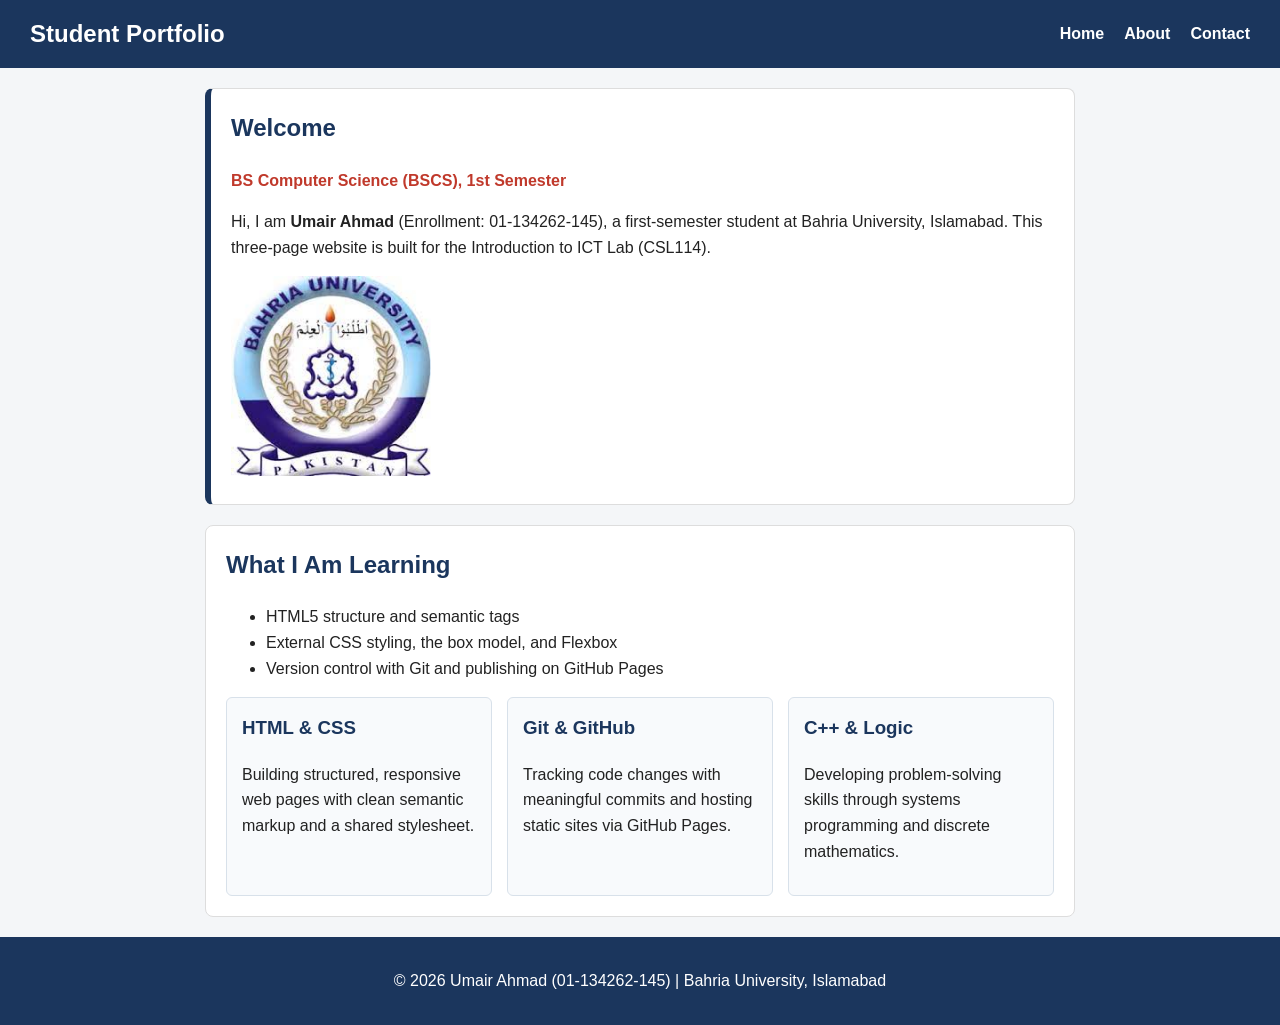
<file: index.html>
<!DOCTYPE html>
<html lang="en">
<head>
  <meta charset="UTF-8">
  <meta name="viewport" content="width=device-width, initial-scale=1.0">
  <title>Home | Umair Ahmad</title>
  <link rel="stylesheet" href="style.css">
</head>
<body>

  <header>
    <h1>Student Portfolio</h1>
    <nav>
      <a href="index.html">Home</a>
      <a href="about.html">About</a>
      <a href="contact.html">Contact</a>
    </nav>
  </header>

  <main>

    <section id="welcome">
      <h2>Welcome</h2>
      <p class="highlight">BS Computer Science (BSCS), 1st Semester</p>
      <p>
        Hi, I am <strong>Umair Ahmad</strong> (Enrollment: 01-134262-145), a first-semester
        student at Bahria University, Islamabad. This three-page website is built for the
        Introduction to ICT Lab (CSL114).
      </p>
      <img src="images/bu-logo.jpg" alt="Bahria University Logo" width="200">
    </section>

    <section>
      <h2>What I Am Learning</h2>
      <ul>
        <li>HTML5 structure and semantic tags</li>
        <li>External CSS styling, the box model, and Flexbox</li>
        <li>Version control with Git and publishing on GitHub Pages</li>
      </ul>

      <div class="cards">
        <div class="card">
          <h3>HTML &amp; CSS</h3>
          <p>Building structured, responsive web pages with clean semantic markup and a shared stylesheet.</p>
        </div>
        <div class="card">
          <h3>Git &amp; GitHub</h3>
          <p>Tracking code changes with meaningful commits and hosting static sites via GitHub Pages.</p>
        </div>
        <div class="card">
          <h3>C++ &amp; Logic</h3>
          <p>Developing problem-solving skills through systems programming and discrete mathematics.</p>
        </div>
      </div>
    </section>

  </main>

  <footer>
    <p>&copy; 2026 Umair Ahmad (01-134262-145) | Bahria University, Islamabad</p>
  </footer>

</body>
</html>
</file>
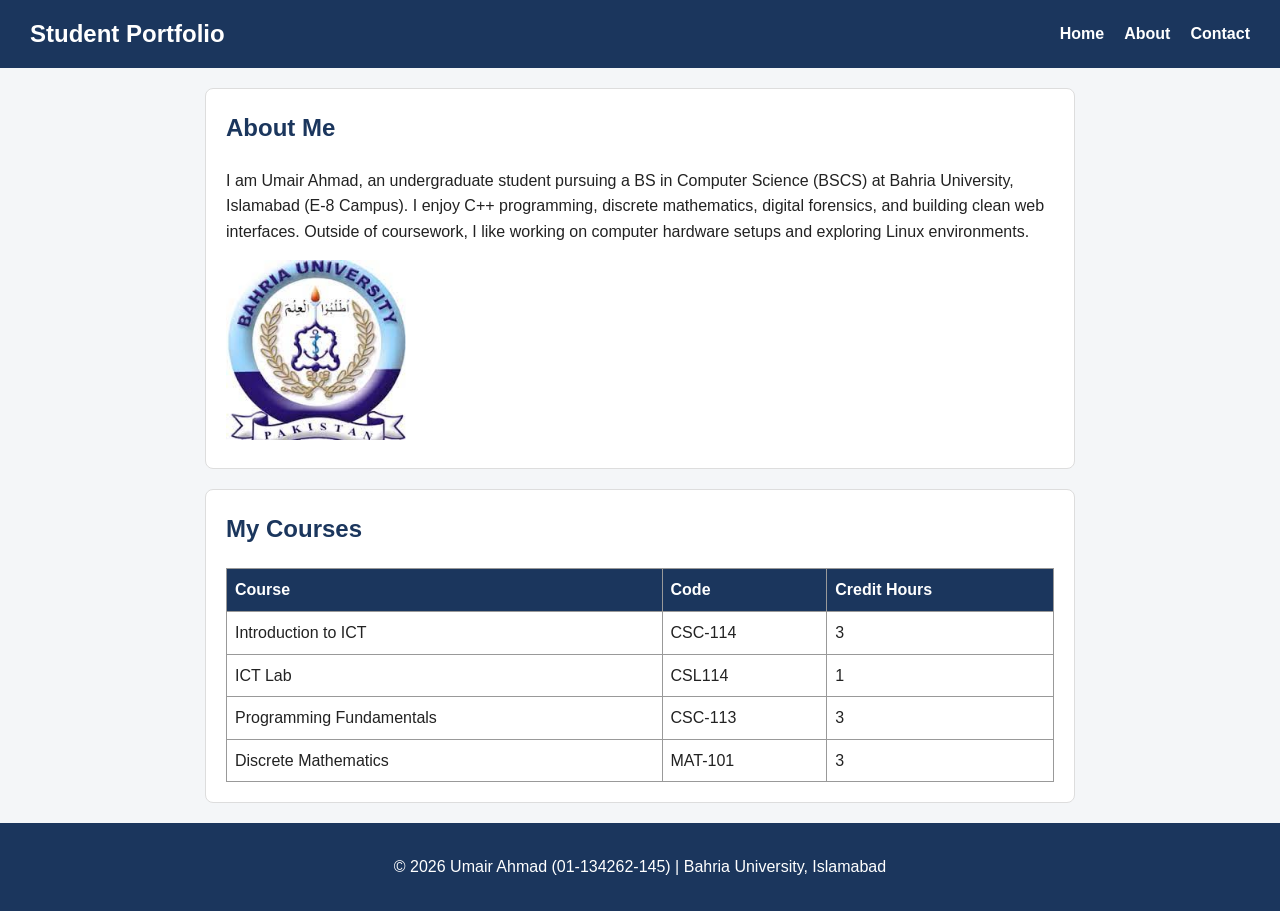
<file: about.html>
<!DOCTYPE html>
<html lang="en">
<head>
  <meta charset="UTF-8">
  <meta name="viewport" content="width=device-width, initial-scale=1.0">
  <title>About | Umair Ahmad</title>
  <link rel="stylesheet" href="style.css">
</head>
<body>

  <header>
    <h1>Student Portfolio</h1>
    <nav>
      <a href="index.html">Home</a>
      <a href="about.html">About</a>
      <a href="contact.html">Contact</a>
    </nav>
  </header>

  <main>

    <section>
      <h2>About Me</h2>
      <p>
        I am Umair Ahmad, an undergraduate student pursuing a BS in Computer Science (BSCS)
        at Bahria University, Islamabad (E-8 Campus).
        I enjoy C++ programming, discrete mathematics, digital forensics, and building clean
        web interfaces. Outside of coursework, I like working on computer hardware setups
        and exploring Linux environments.
      </p>
      <img src="images/bu-logo.jpg" alt="Bahria University Logo" width="180">
    </section>

    <section>
      <h2>My Courses</h2>
      <table>
        <tr>
          <th>Course</th>
          <th>Code</th>
          <th>Credit Hours</th>
        </tr>
        <tr>
          <td>Introduction to ICT</td>
          <td>CSC-114</td>
          <td>3</td>
        </tr>
        <tr>
          <td>ICT Lab</td>
          <td>CSL114</td>
          <td>1</td>
        </tr>
        <tr>
          <td>Programming Fundamentals</td>
          <td>CSC-113</td>
          <td>3</td>
        </tr>
        <tr>
          <td>Discrete Mathematics</td>
          <td>MAT-101</td>
          <td>3</td>
        </tr>
      </table>
    </section>

  </main>

  <footer>
    <p>&copy; 2026 Umair Ahmad (01-134262-145) | Bahria University, Islamabad</p>
  </footer>

</body>
</html>
</file>
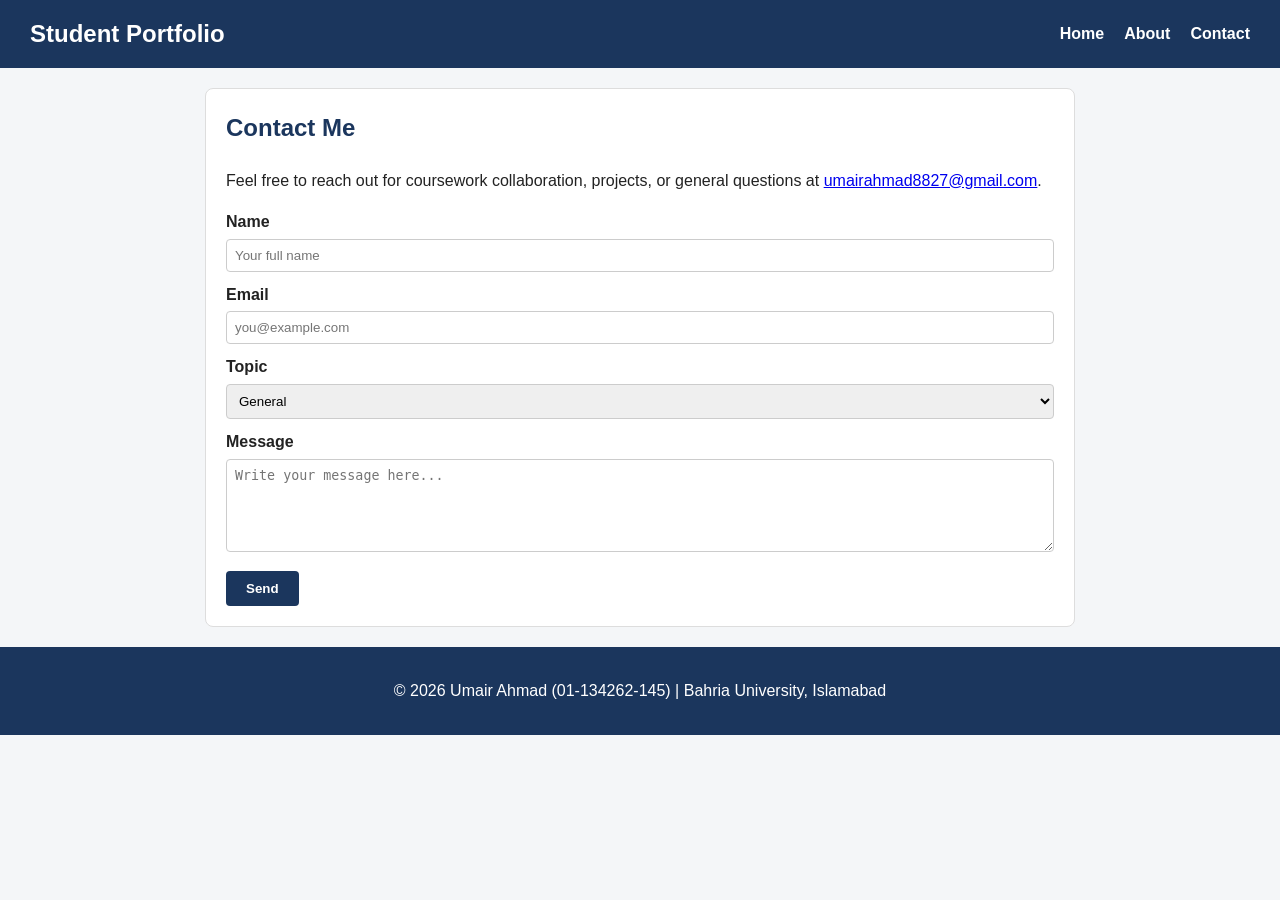
<file: contact.html>
<!DOCTYPE html>
<html lang="en">
<head>
  <meta charset="UTF-8">
  <meta name="viewport" content="width=device-width, initial-scale=1.0">
  <title>Contact | Umair Ahmad</title>
  <link rel="stylesheet" href="style.css">
</head>
<body>

  <header>
    <h1>Student Portfolio</h1>
    <nav>
      <a href="index.html">Home</a>
      <a href="about.html">About</a>
      <a href="contact.html">Contact</a>
    </nav>
  </header>

  <main>

    <section>
      <h2>Contact Me</h2>
      <p>
        Feel free to reach out for coursework collaboration, projects, or general questions
        at <a href="mailto:umairahmad8827@gmail.com">umairahmad8827@gmail.com</a>.
      </p>

      <form action="#" method="post">
        <label for="name">Name</label>
        <input type="text" id="name" name="name" placeholder="Your full name" required>

        <label for="email">Email</label>
        <input type="email" id="email" name="email" placeholder="you@example.com" required>

        <label for="topic">Topic</label>
        <select id="topic" name="topic">
          <option value="general">General</option>
          <option value="project">Project</option>
          <option value="lab">Lab Collaboration</option>
        </select>

        <label for="msg">Message</label>
        <textarea id="msg" name="msg" rows="5" placeholder="Write your message here..." required></textarea>

        <button type="submit">Send</button>
      </form>
    </section>

  </main>

  <footer>
    <p>&copy; 2026 Umair Ahmad (01-134262-145) | Bahria University, Islamabad</p>
  </footer>

</body>
</html>
</file>
<file: style.css>
/* ===== RESET / BOX MODEL ===== */
* {
  box-sizing: border-box;
}

/* ===== BODY ===== */
body {
  font-family: Arial, sans-serif;
  margin: 0;
  background-color: #f4f6f8;
  color: #222222;
  line-height: 1.6;
}

/* ===== HEADER (Flexbox) ===== */
header {
  background-color: #1b365d;
  color: white;
  padding: 15px 30px;
  display: flex;
  justify-content: space-between;
  align-items: center;
}

header h1 {
  margin: 0;
  font-size: 1.5rem;
}

/* ===== NAVIGATION (Flexbox) ===== */
nav {
  display: flex;
  gap: 20px;
}

nav a {
  color: white;
  text-decoration: none;
  font-weight: bold;
}

nav a:hover {
  text-decoration: underline;
}

/* ===== MAIN ===== */
main {
  max-width: 900px;
  margin: 20px auto;
  padding: 0 15px;
}

/* ===== SECTION (Box Model) ===== */
section {
  background-color: white;
  padding: 20px;
  margin-bottom: 20px;
  border: 1px solid #dddddd;
  border-radius: 8px;
}

h2 {
  color: #1b365d;
  margin-top: 0;
}

/* ===== ID SELECTOR ===== */
#welcome {
  border-left: 6px solid #1b365d;
}

/* ===== CLASS SELECTORS ===== */
.highlight {
  color: #c0392b;
  font-weight: bold;
}

/* ===== FLEXBOX CARDS ===== */
.cards {
  display: flex;
  flex-wrap: wrap;
  gap: 15px;
  margin-top: 15px;
}

.card {
  flex: 1;
  min-width: 200px;
  background-color: #f8fafc;
  border: 1px solid #d8e1ea;
  border-radius: 6px;
  padding: 15px;
}

.card h3 {
  margin-top: 0;
  color: #1b365d;
}

/* ===== TABLE ===== */
table {
  border-collapse: collapse;
  width: 100%;
}

th, td {
  border: 1px solid #999999;
  padding: 8px;
  text-align: left;
}

th {
  background-color: #1b365d;
  color: white;
}

/* ===== FORM ===== */
label {
  display: block;
  margin-top: 10px;
  font-weight: bold;
}

input, textarea, select {
  width: 100%;
  padding: 8px;
  margin-top: 4px;
  border: 1px solid #cccccc;
  border-radius: 4px;
}

button {
  margin-top: 12px;
  padding: 10px 20px;
  background-color: #1b365d;
  color: white;
  border: none;
  border-radius: 4px;
  cursor: pointer;
  font-weight: bold;
}

button:hover {
  background-color: #142847;
}

/* ===== FOOTER ===== */
footer {
  text-align: center;
  padding: 15px;
  background-color: #1b365d;
  color: white;
}
</file>
